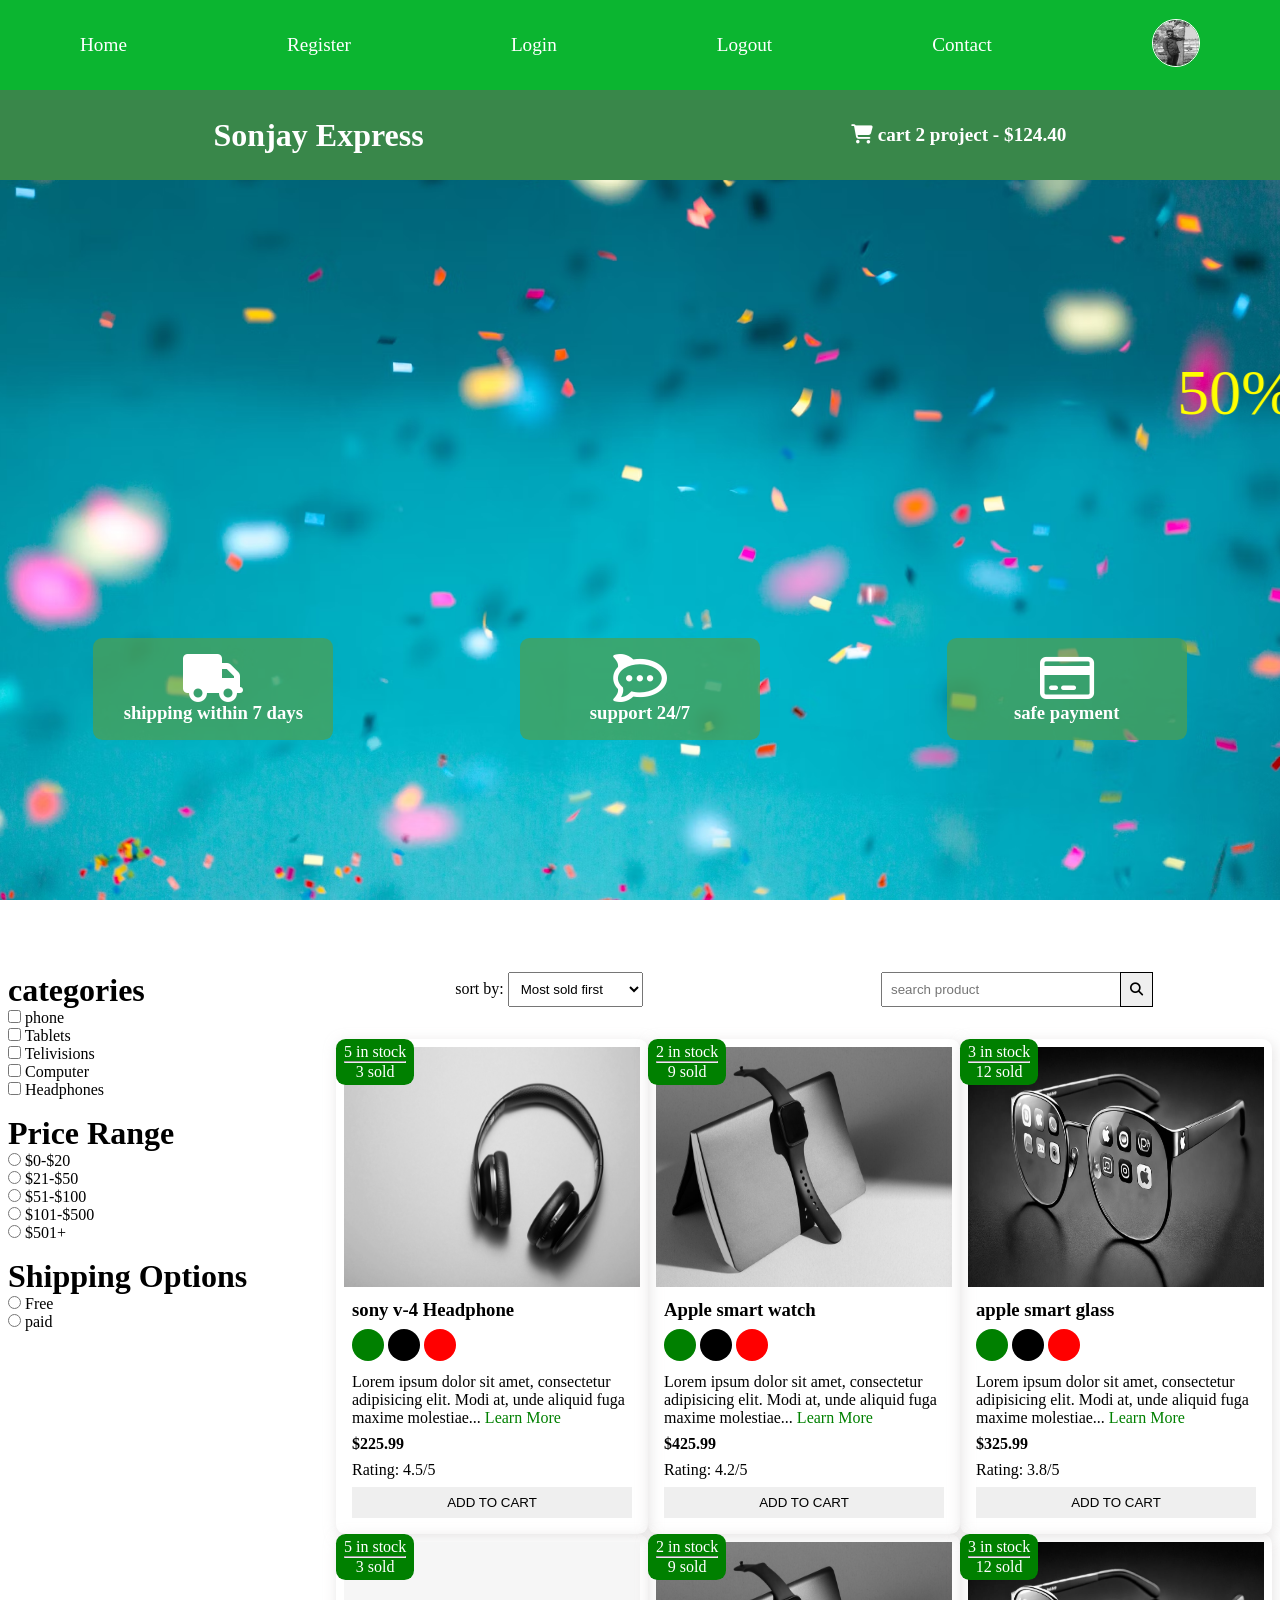
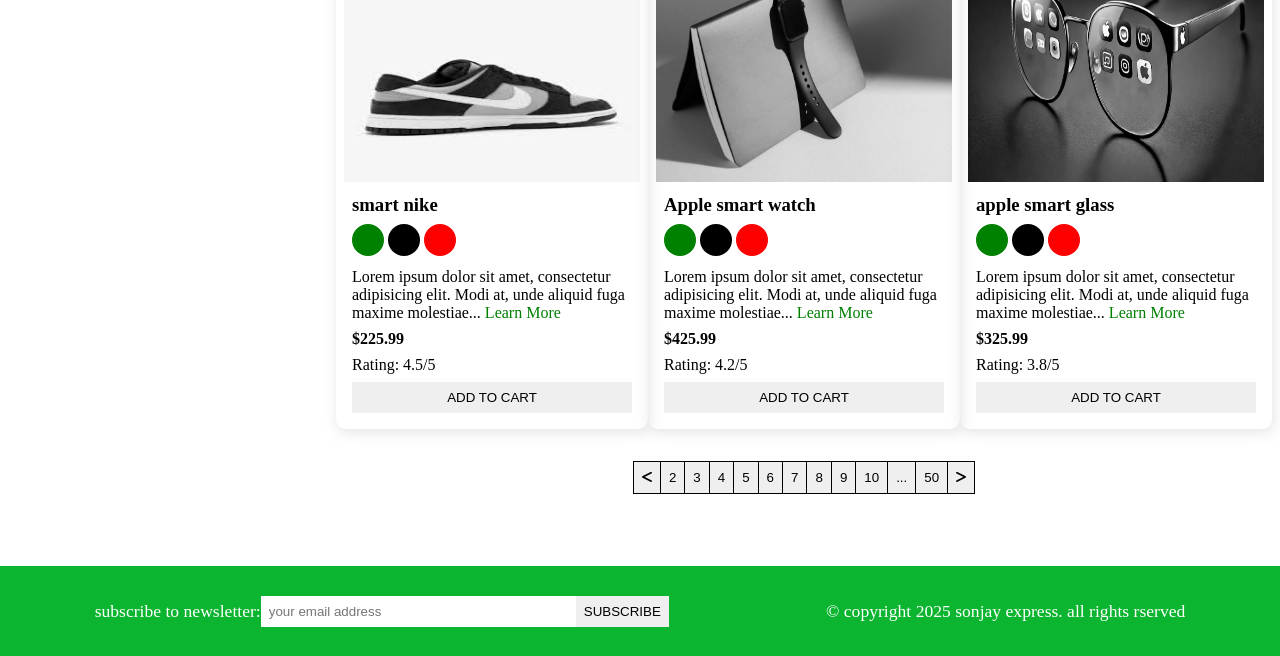
<file: index.html>
<!DOCTYPE html>
<html lang="en">
<head>
    <meta charset="UTF-8">
    <meta name="viewport" content="width=device-width, initial-scale=1.0">
    <meta name="descripiton" content="this is an ecommerce project for making sonjay express">
    <title>ecommerce</title>
    <!-- font awesome cdn  -->
    <link rel="stylesheet" href="https://cdnjs.cloudflare.com/ajax/libs/font-awesome/6.2.1/css/all.min.css" integrity="sha512-MV7K8+y+gLIBoVD59lQIYicR65iaqukzvf/nwasF0nqhPay5w/9lJmVM2hMDcnK1OnMGCdVK+iQrJ7lzPJQd1w==" crossorigin="anonymous" referrerpolicy="no-referrer" />
    <link rel="stylesheet" href="style.css">
</head>
<body>

    <!-- navbar start here -->
     <i class="fas fa-bars fa-2x" id="menu-icon"></i>
     <nav id="menu" class="hidden">
        <ul class="nav-upper flex-space-around">
            <li class="nav-list">
                <a href="index.html"
                class="nav-link">Home</a>
            </li>
            <li class="nav-list">
                <a href="register.html"
                class="nav-link">Register</a>
            </li>
            <li class="nav-list">
                <a href="login.html"
                class="nav-link">Login</a>
            </li>
            <li class="nav-list">
                <a href="index.html"
                class="nav-link">Logout</a>
            </li>
            <li class="nav-list">
                <a href="contact.html"
                class="nav-link">Contact</a>
            </li>
            <li class="nav-list">
                <a href="profile.html"
                class="nav-link"><img class="profile-icon" src="img/sonjay.jpg" alt="profile-icon"></a>
            </li>
        </ul>
         <ul class="nav-lower flex-space-around">
            <li class="nav-list">
               <a href="index.html" class="nav-brand nav-link">Sonjay Express</a>
            </li>
            <li class="nav-list">
                <a href="cart.html" class="nav-link">
                    <span><i class=" fa-solid fa-cart-shopping"></i></span>
                    cart 2 project - $124.40
                </a>
             </li>
         </ul>
     </nav>
    
    <!-- navbar end here -->
    <header class="header">
        <div class="banner flex-space-around">
            <marquee class="banner-title" behavior="" direction="">
                50% Sales going on
            </marquee>
            <div class="features flex-space-around">
                <article class="feature flex-center">
                 <i class="fa-solid fa-truck feature-icon"></i>
                 <h3>shipping within 7 days</h3>
                </article>
                <article class="feature flex-center">
                    <i class="fa-brands fa-rocketchat feature-icon"></i>
                    <h3>support 24/7</h3>
                   </article>
                   <article class="feature flex-center">
                    <i class="fa-regular fa-credit-card feature-icon"></i>
                    <h3>safe payment</h3>
                   </article>
            </div>
        </div>
    </header>
    <!-- header start here -->
     
    <!-- header end here -->

     <main class="flex-center">
      <div class="sidebar">
       <section class="categories-section">
        <h3 class="section-title">categories</h3>
        <ul class="list">
            <li class="list-item">
                <label for="phone">
                    <input type="checkbox" name="phone" id="phone" value="phone">
                    phone
                </label>
            </li>
            <li class="list-item">
                <label for="tablets">
                    <input type="checkbox" name="tablets" id="tablets" value="tablets">
                     Tablets
                </label>
            </li>
             <li class="list-item">
                <label for="telivisions">
                    <input type="checkbox" name="telivisions" id="telivisions" value="telivisions">
                    Telivisions
                </label>
            </li>
            <li class="list-item">
                <label for="computer">
                    <input type="checkbox" name="computer" id="computer" value="computer">
                    Computer
                </label>
            </li>
            <li class="list-item">
                <label for="headphones">
                    <input type="checkbox" name="headphones" id="headphones" value="headphones">
                    Headphones
                </label>
            </li>
            
        </ul>
       </section> 
       <section class="price-section">
        <h3 class="section-title">Price Range</h3>
        <ul class="list">
            <li class="list-item">
                <label for="price1">
                    <input type="radio" name="price" id="price1" value="[0,20]">
                    $0-$20
                </label>
            </li>
            <li class="list-item">
                <label for="price2">
                    <input type="radio" name="price" id="price2" value="[21,50]">
                    $21-$50
                </label>
            </li>
            <li class="list-item">
                <label for="price3">
                    <input type="radio" name="price" id="price3" value="[51,100]">
                    $51-$100
                </label>
            </li>
            <li class="list-item">
                <label for="price4">
                    <input type="radio" name="price" id="price4" value="[101,500]">
                    $101-$500
                </label>
            </li>
            <li class="list-item">
                <label for="price5">
                    <input type="radio" name="price" id="price5" value="[501+]">
                    $501+
                </label>
            </li>
        </ul>
       </section>
       <section class="shipping-section">
        <h3 class="section-title">Shipping Options</h3>
        <ul class="list">
            <li class="list-item">
                <label for="free">
                    <input type="radio" name="shipping" id="free" value="free">
                    Free
                </label>
            </li>
            <li class="list-item">
                <label for="paid">
                    <input type="radio" name="shipping" id="paid" value="paid">
                    paid
                </label>
            </li>
            </ul>
            </section>
      </div>
      <div class="main-content">
       <section class="actiions flex-space-around">
        <div class="actions-sort">
            <label for="sort">sort by: </label>
            <select name="sort" id="sort">
                <option value="sold">Most sold first</option>
                <option value="rating">Most rated first</option>
                <option value="price">cheapest first</option>
                <option value="arrival">newest first</option>
                <option value="discount">biggest discount</option>
            </select>
        </div>

        <div class="actions-search">
            <input type="text" placeholder="search product">
            <button class="btn">
                <i class="fa-sharp fa-solid fa-magnifying-glass"></i>
            </button>
        </div>
       </section>
       <!-- product section start here -->
        <section class="products">

            <article class="product card">
                <div class="badge">
                    <spna>5 in stock</spna>
                    <hr class="hr-design">
                    <span>3 sold</span>
                </div>
                <img class="product-img" src="img/project1.jpg" alt="product1">
                <div class="product-body">
                    <h3 class="product-name">sony v-4 Headphone</h3>
                    <p>
                        <span class="dot green"></span>
                        <span class="dot black"></span>
                        <span class="dot red"></span>
                    </p>
                    <p class="product-description">
                        Lorem ipsum dolor sit amet,
                        consectetur adipisicing elit.
                        Modi at, unde
                        aliquid fuga maxime molestiae...
                        <a href="product.html"
                         class="learn-more">Learn More</a>
                    </p>
                    <h4 class="product-price">$225.99</h4>
                    <p class="product-rating">Rating: 4.5/5</p>
                    <button class="btn product-button">Add To Cart</button> 
                    
                </div>
            </article>

            <article class="product card">
                <div class="badge">
                    <spna>2 in stock</spna>
                    <hr class="hr-design">
                    <span>9 sold</span>
                </div>
                <img class="product-img" src="img/product2.jpg" alt="product2"> 
                <div class="product-body">
                    <h3 class="product-name">Apple smart watch</h3>
                    <p>
                        <span class="dot green"></span>
                        <span class="dot black"></span>
                        <span class="dot red"></span>
                    </p>
                    <p class="product-description">
                        Lorem ipsum dolor sit amet,
                        consectetur adipisicing elit.
                        Modi at, unde
                        aliquid fuga maxime molestiae...
                        <a href="product.html"
                         class="learn-more">Learn More</a>
                    </p>
                    <h4 class="product-price">$425.99</h4>
                    <p class="product-rating">Rating: 4.2/5</p>
                    <button class="btn product-button">Add To Cart</button> 
                </div>
            </article>

            <article class="product card">
                <div class="badge">
                    <spna>3 in stock</spna>
                    <hr class="hr-design">
                    <span>12 sold</span>
                </div>
                <img class="product-img" src="img/product3.jpg" alt="product3">
                <div class="product-body">
                    <h3 class="product-name">apple smart glass</h3>
                    <p>
                        <span class="dot green"></span>
                        <span class="dot black"></span>
                        <span class="dot red"></span>
                    </p>
                    <p class="product-description">
                        Lorem ipsum dolor sit amet,
                        consectetur adipisicing elit.
                        Modi at, unde
                        aliquid fuga maxime molestiae...
                        <a href="product.html"
                         class="learn-more">Learn More</a>
                    </p>
                    <h4 class="product-price">$325.99</h4>
                    <p class="product-rating">Rating: 3.8/5</p>
                    <button class="btn product-button">Add To Cart</button> 
                </div>
            </article>
              
            <article class="product card">
                <div class="badge">
                    <spna>5 in stock</spna>
                    <hr class="hr-design">
                    <span>3 sold</span>
                </div>
                <img class="product-img" src="img/product4.jpg" alt="product1">
                <div class="product-body">
                    <h3 class="product-name">smart nike</h3>
                    <p>
                        <span class="dot green"></span>
                        <span class="dot black"></span>
                        <span class="dot red"></span>
                    </p>
                    <p class="product-description">
                        Lorem ipsum dolor sit amet,
                        consectetur adipisicing elit.
                        Modi at, unde
                        aliquid fuga maxime molestiae...
                        <a href="product.html"
                         class="learn-more">Learn More</a>
                    </p>
                    <h4 class="product-price">$225.99</h4>
                    <p class="product-rating">Rating: 4.5/5</p>
                    <button class="btn product-button">Add To Cart</button> 
                </div>
            </article>

            <article class="product card">
                <div class="badge">
                    <spna>2 in stock</spna>
                    <hr class="hr-design">
                    <span>9 sold</span>
                </div>
                <img class="product-img" src="img/product2.jpg" alt="product2"> 
                <div class="product-body">
                    <h3 class="product-name">Apple smart watch</h3>
                    <p>
                        <span class="dot green"></span>
                        <span class="dot black"></span>
                        <span class="dot red"></span>
                    </p>
                    <p class="product-description">
                        Lorem ipsum dolor sit amet,
                        consectetur adipisicing elit.
                        Modi at, unde
                        aliquid fuga maxime molestiae...
                        <a href="product.html"
                         class="learn-more">Learn More</a>
                    </p>
                    <h4 class="product-price">$425.99</h4>
                    <p class="product-rating">Rating: 4.2/5</p>
                    <button class="btn product-button">Add To Cart</button> 
                </div>
            </article>

            <article class="product card">
                <div class="badge">
                    <spna>3 in stock</spna>
                    <hr class="hr-design">
                    <span>12 sold</span>
                </div>
                <img class="product-img" src="img/product3.jpg" alt="product3">
                <div class="product-body">
                    <h3 class="product-name">apple smart glass</h3>
                    <p>
                        <span class="dot green"></span>
                        <span class="dot black"></span>
                        <span class="dot red"></span>
                    </p>
                    <p class="product-description">
                        Lorem ipsum dolor sit amet,
                        consectetur adipisicing elit.
                        Modi at, unde
                        aliquid fuga maxime molestiae...
                        <a href="product.html"
                         class="learn-more">Learn More</a>
                    </p>
                    <h4 class="product-price">$325.99</h4>
                    <p class="product-rating">Rating: 3.8/5</p>
                    <button class="btn product-button">Add To Cart</button> 
                </div>
            </article>
        </section>
        <div class="pagination">
            <button class="btn pagination-btn">
                <i class="fas fa-less-than"></i>
            </button>
            <button class="btn pagination-btn">2</button>
            <button class="btn pagination-btn">3</button>
            <button class="btn pagination-btn">4</button>
            <button class="btn pagination-btn">5</button>
            <button class="btn pagination-btn">6</button>
            <button class="btn pagination-btn">7</button>
            <button class="btn pagination-btn">8</button>
            <button class="btn pagination-btn">9</button>
            <button class="btn pagination-btn">10</button>
            <button class="btn pagination-btn">...</button>
            <button class="btn pagination-btn">50</button>
            <button class="btn pagination-btn">
                <i class="fas fa-greater-than"></i>
            </button>
        </div> 
       <!-- product section end here -->
      </div>  
     </main>
    <!-- footer start here -->
      <footer class="footer flex-space-around">
        <div class="flex-space-around">
            <label for="subscribe">subscribe to newsletter: </label>
            <input
             type="email"
             id="subscribe"
             name="subscribe"
             class="footer-input"
             placeholder="your email address"
             >
             <button class="btn btn-subscribe">subscribe</button>
        </div>
        <div>
            <p>&copy; copyright 2025 sonjay express. all rights rserved</p>
        </div>
      </footer>
    <!-- footer end here -->


    <script src="./scripts/index.js"></script>


</body>
</html>
</file>
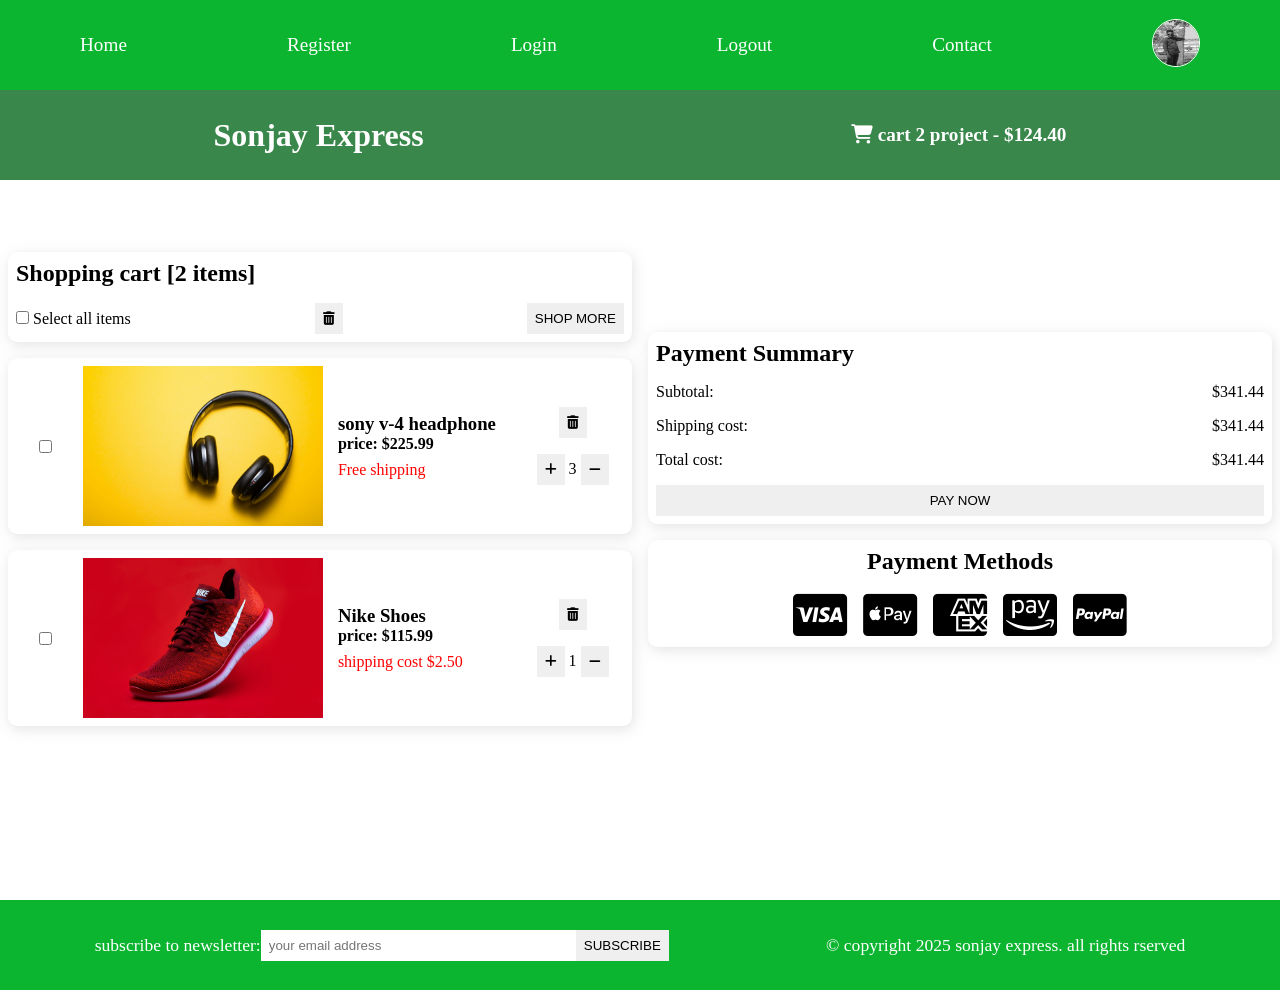
<file: cart.html>
<!DOCTYPE html>
<html lang="en">
<head>
    <meta charset="UTF-8">
    <meta name="viewport" content="width=device-width, initial-scale=1.0">
    <meta name="descripiton" content="this is an ecommerce project for making sonjay express">
    <title>ecommerce</title>
    <!-- font awesome cdn  -->
    <link rel="stylesheet" href="https://cdnjs.cloudflare.com/ajax/libs/font-awesome/6.2.1/css/all.min.css" integrity="sha512-MV7K8+y+gLIBoVD59lQIYicR65iaqukzvf/nwasF0nqhPay5w/9lJmVM2hMDcnK1OnMGCdVK+iQrJ7lzPJQd1w==" crossorigin="anonymous" referrerpolicy="no-referrer" />
    <link rel="stylesheet" href="style.css">
</head>
<body>

    <!-- navbar start here -->
    <i class="fas fa-bars fa-2x" id="menu-icon"></i>
     <nav id="menu" class="hidden">
        <ul class="nav-upper flex-space-around">
            <li class="nav-list">
                <a href="index.html"
                class="nav-link">Home</a>
            </li>
            <li class="nav-list">
                <a href="register.html"
                class="nav-link">Register</a>
            </li>
            <li class="nav-list">
                <a href="login.html"
                class="nav-link">Login</a>
            </li>
            <li class="nav-list">
                <a href="index.html"
                class="nav-link">Logout</a>
            </li>
            <li class="nav-list">
                <a href="contact.html"
                class="nav-link">Contact</a>
            </li>
            <li class="nav-list">
                <a href="profile.html"
                class="nav-link"><img class="profile-icon" src="img/sonjay.jpg" alt="profile-icon"></a>
            </li>
        </ul>
         <ul class="nav-lower flex-space-around">
            <li class="nav-list">
               <a href="index.html" class="nav-brand nav-link">Sonjay Express</a>
            </li>
            <li class="nav-list">
                <a href="cart.html" class="nav-link">
                    <span><i class=" fa-solid fa-cart-shopping"></i></span>
                    cart 2 project - $124.40
                </a>
             </li>
         </ul>
     </nav>
    
    <!-- navbar end here -->
     <main>
      <div class="cart flex-center">
        <div class="cart-items">
         <div class="cart-items-heading card">
            <h2>Shopping cart [2 items]</h2>
            <div class="cart-items-action">
              <label for="select">
                <input type="checkbox" name="select" id="select">
                 Select all items
              </label>
              <button class="btn">
               <i class="fas fa-trash-alt"></i> 
              </button>
              <button class="btn">Shop More</button>
            </div>
         </div>

         <div class="cart-item card flex-space-around">
           <input type="checkbox" name="" id="">
           <img src="img/project1.jpg" alt="product1" class="cart-item-img">
           <div class="cart-item-description">
            <h3 class="product-name">sony v-4 headphone</h3>
            <h4 class="product-price">price: $225.99</h4>
            <p class="cart-item-shipping">Free shipping</p>
           </div> 
           <div class="cart-item-actions">
            <button class="btn"><i class="fas fa-trash-alt"></i></button>
            <div>
                <button class="btn"><i class="fas fa-add"></i></button>
                <span>3</span>
                <button class="btn"><i class="fas fa-minus"></i></button>   
            </div>
           </div>
         </div>
         <div class="cart-item card flex-space-around">
            <input type="checkbox" name="" id="">
            <img src="img/product5.jpg" alt="product1" class="cart-item-img">
            <div class="cart-item-description">
             <h3 class="product-name">Nike Shoes</h3>
             <h4 class="product-price">price: $115.99</h4>
             <p class="cart-item-shipping">shipping cost $2.50</p>
            </div> 
            <div class="cart-item-actions">
             <button class="btn"><i class="fas fa-trash-alt"></i></button>
             <div>
                 <button class="btn"><i class="fas fa-add"></i></button>
                 <span>1</span>
                 <button class="btn"><i class="fas fa-minus"></i></button>   
             </div>
            </div>
          </div>
        </div>
        <div class="cart-payment">
          <div class="cart-payment-summary card">
            <h2>Payment Summary</h2>
            <div>
                <p>Subtotal:</p>
                <p>$341.44</p>
            </div>
            <div>
                <p>Shipping cost:</p>
                <p>$341.44</p>
            </div>
            <div>
                <p>Total cost:</p>
                <p>$341.44</p>
            </div>
            <button class="btn cart-payment-btn">
                Pay Now
                 
            </button>
          </div>
           <div class="cart-payment-methods card">
            <h2>Payment Methods</h2>
            <div>
                <i class="fa-brands fa-cc-visa fa-3x"></i>
                <i class="fa-brands fa-cc-apple-pay fa-3x"></i>
                <i class="fa-brands fa-cc-amex fa-3x"></i>
                <i class="fa-brands fa-cc-amazon-pay fa-3x"></i>
                <i class="fa-brands fa-cc-paypal fa-3x"></i>
            </div>
           </div>
        </div>
      </div> 
     </main>
    <!-- footer start here -->
      <footer class="footer flex-space-around">
        <div class="flex-space-around">
            <label for="subscribe">subscribe to newsletter: </label>
            <input
             type="email"
             id="subscribe"
             name="subscribe"
             class="footer-input"
             placeholder="your email address"
             >
             <button class="btn btn-subscribe">subscribe</button>
        </div>
        <div>
            <p>&copy; copyright 2025 sonjay express. all rights rserved</p>
        </div>
      </footer>
    <!-- footer end here -->

    <script src="scripts/index.js"></script>
</body>
</html>
</file>
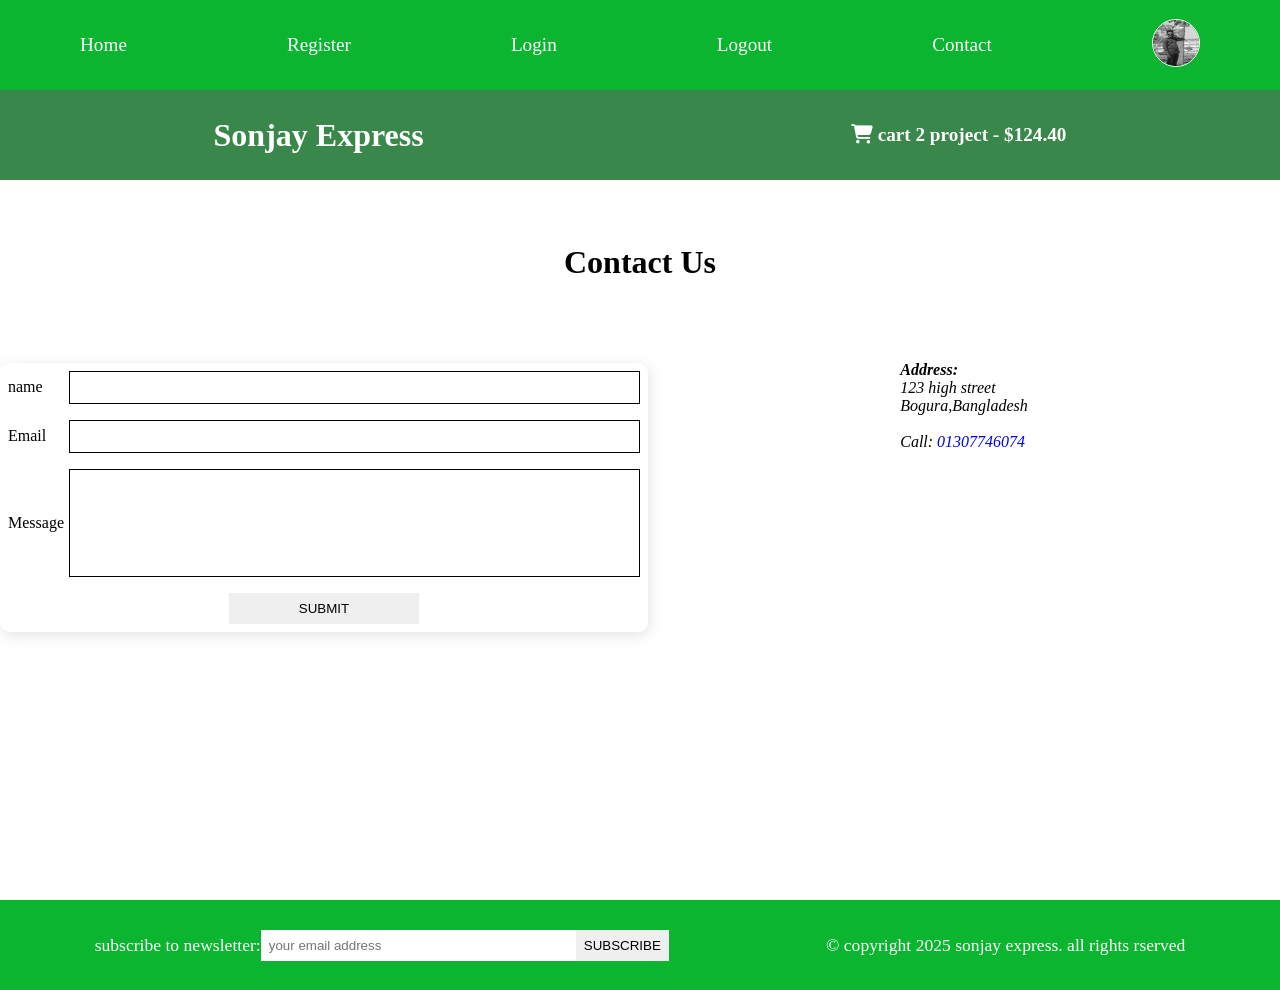
<file: contact.html>
<!DOCTYPE html>
<html lang="en">
<head>
    <meta charset="UTF-8">
    <meta name="viewport" content="width=device-width, initial-scale=1.0">
    <meta name="descripiton" content="this is an ecommerce project for making sonjay express">
    <title>ecommerce</title>
    <!-- font awesome cdn  -->
    <link rel="stylesheet" href="https://cdnjs.cloudflare.com/ajax/libs/font-awesome/6.2.1/css/all.min.css" integrity="sha512-MV7K8+y+gLIBoVD59lQIYicR65iaqukzvf/nwasF0nqhPay5w/9lJmVM2hMDcnK1OnMGCdVK+iQrJ7lzPJQd1w==" crossorigin="anonymous" referrerpolicy="no-referrer" />
    <link rel="stylesheet" href="style.css">
</head>
<body>

    <!-- navbar start here -->
    <i class="fas fa-bars fa-2x" id="menu-icon"></i>
     <nav id="menu" class="hidden">
        <ul class="nav-upper flex-space-around">
            <li class="nav-list">
                <a href="index.html"
                class="nav-link">Home</a>
            </li>
            <li class="nav-list">
                <a href="register.html"
                class="nav-link">Register</a>
            </li>
            <li class="nav-list">
                <a href="login.html"
                class="nav-link">Login</a>
            </li>
            <li class="nav-list">
                <a href="index.html"
                class="nav-link">Logout</a>
            </li>
            <li class="nav-list">
                <a href="contact.html"
                class="nav-link">Contact</a>
            </li>
            <li class="nav-list">
                <a href="profile.html"
                class="nav-link"><img class="profile-icon" src="img/sonjay.jpg" alt="profile-icon"></a>
            </li>
        </ul>
         <ul class="nav-lower flex-space-around">
            <li class="nav-list">
               <a href="index.html" class="nav-brand nav-link">Sonjay Express</a>
            </li>
            <li class="nav-list">
                <a href="cart.html" class="nav-link">
                    <span><i class=" fa-solid fa-cart-shopping"></i></span>
                    cart 2 project - $124.40
                </a>
             </li>
         </ul>
     </nav>
    
    <!-- navbar end here -->
     <main>
        <section class="contact-section">
            <h2 class="section-title text-center">Contact Us</h2>
            <div class="contact-container flex-center">
                <form action="" class="form card">
                    <div class="form-control flex-center">
                        <label for="name">name</label>
                        <input type="text" id="name" 
                        required autocomplete="name">
                    </div>
                    <div class="form-control flex-center">
                        <label for="email">Email</label>
                        <input type="email" id="email" 
                        required autocomplete="email">
                    </div>
                    <div class="form-control flex-center">
                        <label for="message">Message</label>
                        <textarea name="message" id="message"></textarea>
                    </div>
                    <div class="form-control flex-center form-btn-field">
                        <button type="submit" class="btn contact-btn">submit</button>
                    </div>
                </form>
                <div class="contact-address flex-space-around">
                    <address>
                        <h4>Address:</h4>
                        <p>123 high street</p>
                        <p>Bogura,Bangladesh</p>
                        <br>
                        <span>Call: </span>
                        <a href="tel: 01307746074">01307746074</a>
                    </address>
                    <iframe class="contact-map" src="https://www.google.com/maps/embed?pb=!1m18!1m12!1m3!1d3620.560743790108!2d89.3597420740112!3d24.844691045890908!2m3!1f0!2f0!3f0!3m2!1i1024!2i768!4f13.1!3m3!1m2!1s0x39fc54f839fd9bb3%3A0xecd9f0e7ec49466d!2z4Ka24KeN4Kaw4KeA4Ka24KeN4Kaw4KeAIOCmsOCmvuCmp-CmvuCmruCmvuCmp-CmrCDgpq7gpqjgp43gpqbgpr_gprAtIOCmuOCnh-CmieCmnOCml-CmvuCnnOCngCwg4Kaq4Ka-4Kay4Kaq4Ka-4Kah4Ka84Ka-IChBbmFuZGEgQXNocmFtKQ!5e0!3m2!1sen!2sbd!4v1738766811728!5m2!1sen!2sbd" style="border:0;" allowfullscreen="" loading="lazy" referrerpolicy="no-referrer-when-downgrade"></iframe>
                </div>
            </div>
        </section>
     </main>
    <!-- footer start here -->
      <footer class="footer flex-space-around">
        <div class="flex-space-around">
            <label for="subscribe">subscribe to newsletter: </label>
            <input
             type="email"
             id="subscribe"
             name="subscribe"
             class="footer-input"
             placeholder="your email address"
             >
             <button class="btn btn-subscribe">subscribe</button>
        </div>
        <div>
            <p>&copy; copyright 2025 sonjay express. all rights rserved</p>
        </div>
      </footer>
    <!-- footer end here -->

    <script src="scripts/index.js"></script>
</body>
</html>
</file>
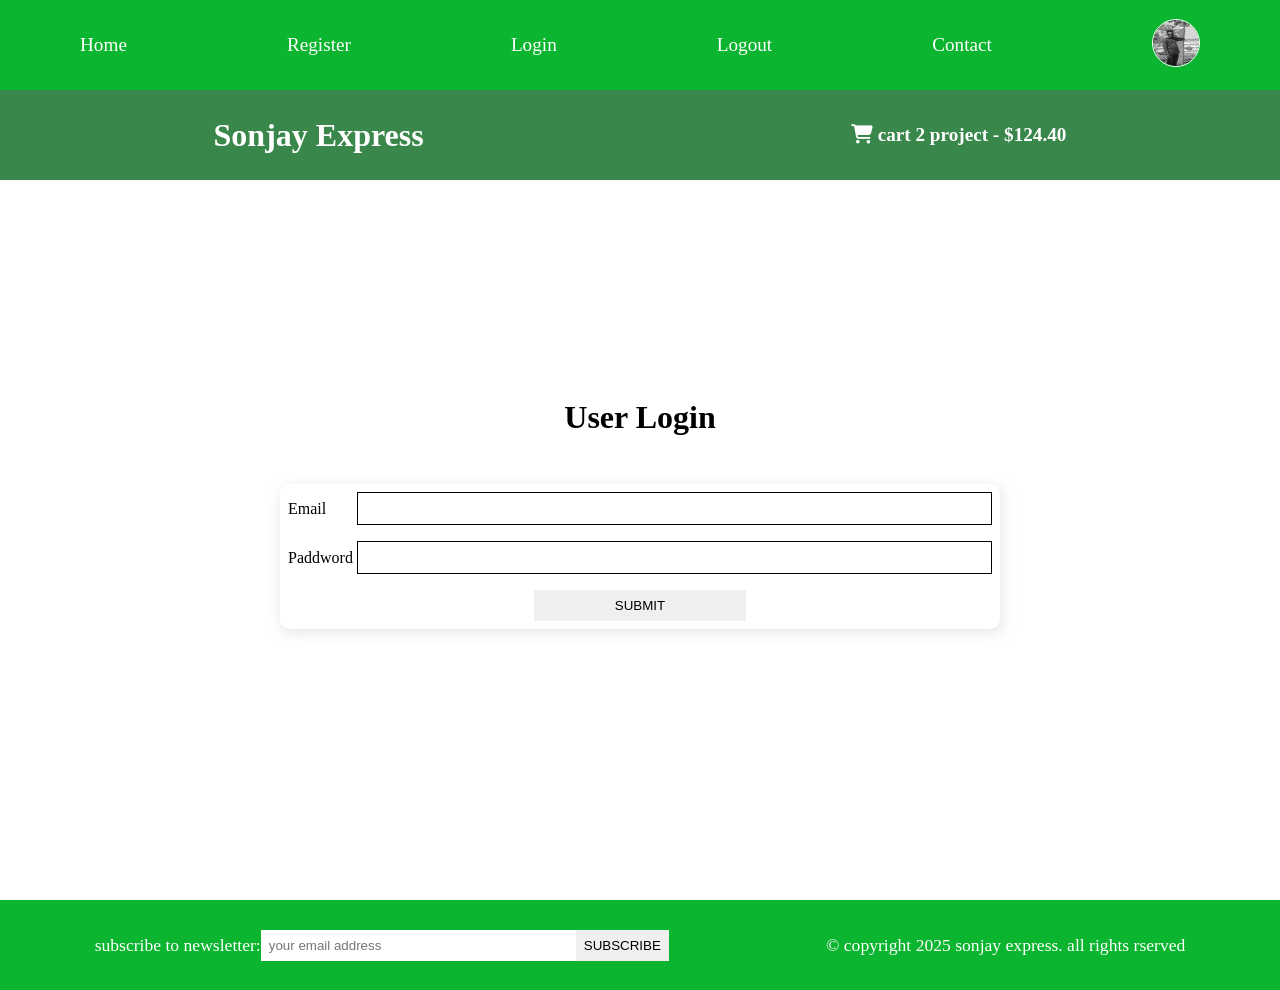
<file: login.html>
<!DOCTYPE html>
<html lang="en">
<head>
    <meta charset="UTF-8">
    <meta name="viewport" content="width=device-width, initial-scale=1.0">
    <meta name="descripiton" content="this is an ecommerce project for making sonjay express">
    <title>ecommerce</title>
    <!-- font awesome cdn -->
    <link rel="stylesheet" href="https://cdnjs.cloudflare.com/ajax/libs/font-awesome/6.2.1/css/all.min.css" integrity="sha512-MV7K8+y+gLIBoVD59lQIYicR65iaqukzvf/nwasF0nqhPay5w/9lJmVM2hMDcnK1OnMGCdVK+iQrJ7lzPJQd1w==" crossorigin="anonymous" referrerpolicy="no-referrer" />
    <link rel="stylesheet" href="style.css">
</head>
<body>

    <!-- navbar start here -->
    <i class="fas fa-bars fa-2x" id="menu-icon"></i>
     <nav id="menu" class="hidden">
        <ul class="nav-upper flex-space-around">
            <li class="nav-list">
                <a href="index.html"
                class="nav-link">Home</a>
            </li>
            <li class="nav-list">
                <a href="register.html"
                class="nav-link">Register</a>
            </li>
            <li class="nav-list">
                <a href="login.html"
                class="nav-link">Login</a>
            </li>
            <li class="nav-list">
                <a href="index.html"
                class="nav-link">Logout</a>
            </li>
            <li class="nav-list">
                <a href="contact.html"
                class="nav-link">Contact</a>
            </li>
            <li class="nav-list">
                <a href="profile.html"
                class="nav-link"><img class="profile-icon" src="img/sonjay.jpg" alt="profile-icon"></a>
            </li>
        </ul>
         <ul class="nav-lower flex-space-around">
            <li class="nav-list">
               <a href="index.html" class="nav-brand nav-link">Sonjay Express</a>
            </li>
            <li class="nav-list">
                <a href="cart.html" class="nav-link">
                    <span><i class=" fa-solid fa-cart-shopping"></i></span>
                    cart 2 project - $124.40
                </a>
             </li>
         </ul>
     </nav>
    
    <!-- navbar end here -->
     <main>
        <section class="login">
            <h2 class="section-title text-center">User Login</h2>
            <div class="card">
             <form action="" class="form">
                <div class="form-control flex-center">
                    <label for="email">Email</label>
                    <input type="email" id="email" 
                    required autocomplete="email">
                </div>
                <div class="form-control flex-center">
                    <label for="password">Paddword</label>
                    <input type="password" id="password" 
                    required autocomplete="password">
                </div>
                <div class="form-control flex-center form-btn-field">
                    <button type="submit" class="btn contact-btn">submit</button>
                </div>
             </form>   
            </div>
        </section>
     </main>
    <!-- footer start here -->
      <footer class="footer flex-space-around">
        <div class="flex-space-around">
            <label for="subscribe">subscribe to newsletter: </label>
            <input
             type="email"
             id="subscribe"
             name="subscribe"
             class="footer-input"
             placeholder="your email address"
             >
             <button class="btn btn-subscribe">subscribe</button>
        </div>
        <div>
            <p>&copy; copyright 2025 sonjay express. all rights rserved</p>
        </div>
      </footer>
    <!-- footer end here -->

    <script src="scripts/index.js"></script>
</body>
</html>
</file>
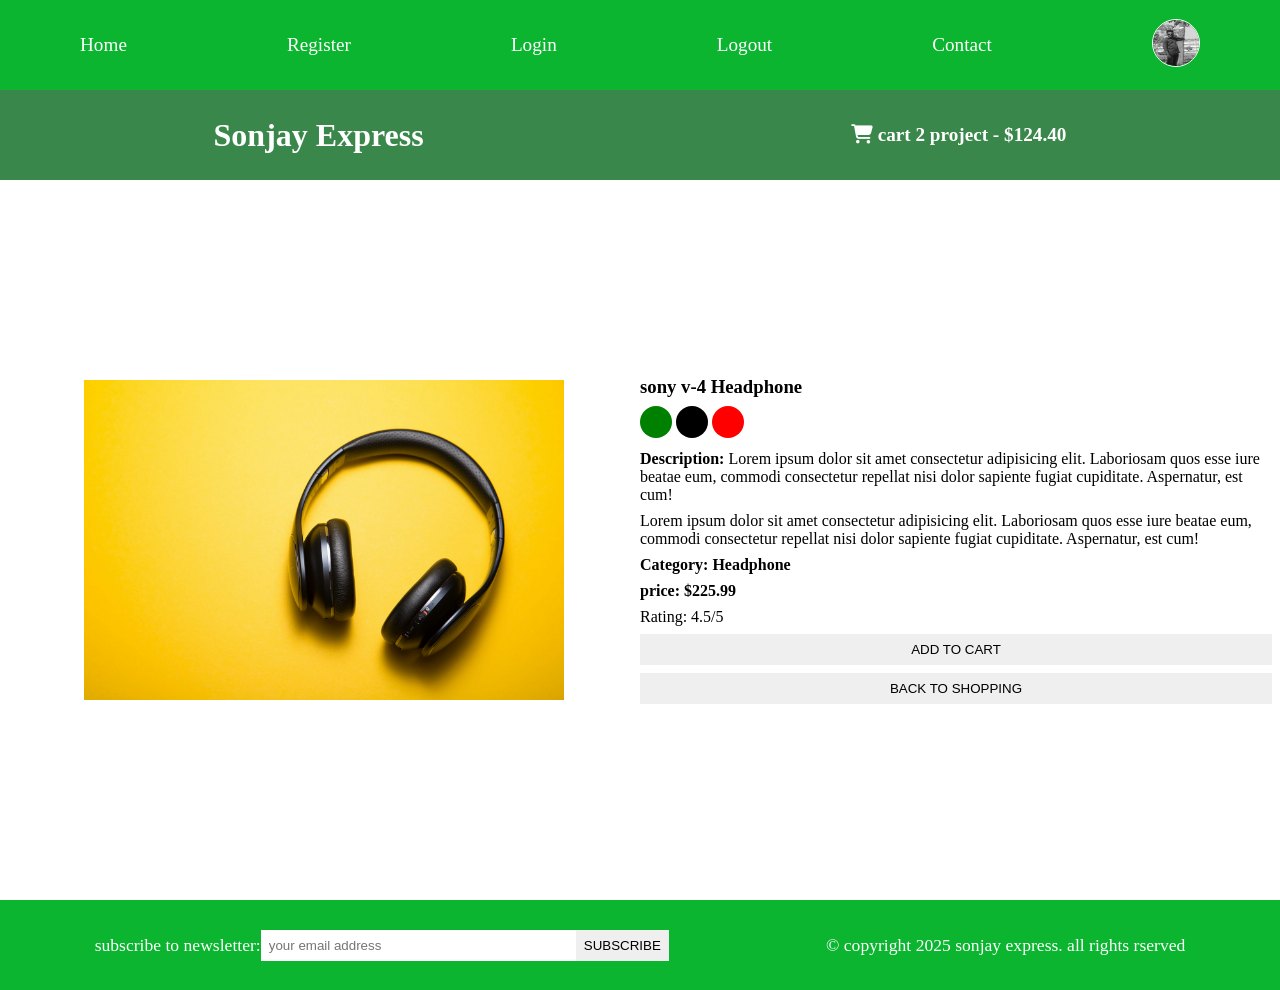
<file: product.html>
<!DOCTYPE html>
<html lang="en">
<head>
    <meta charset="UTF-8">
    <meta name="viewport" content="width=device-width, initial-scale=1.0">
    <meta name="descripiton" content="this is an ecommerce project for making sonjay express">
    <title>ecommerce</title>
    <!-- font awesome cdn  -->
    <link rel="stylesheet" href="https://cdnjs.cloudflare.com/ajax/libs/font-awesome/6.2.1/css/all.min.css" integrity="sha512-MV7K8+y+gLIBoVD59lQIYicR65iaqukzvf/nwasF0nqhPay5w/9lJmVM2hMDcnK1OnMGCdVK+iQrJ7lzPJQd1w==" crossorigin="anonymous" referrerpolicy="no-referrer" />
    <link rel="stylesheet" href="style.css">
</head>
<body>

    <!-- navbar start here -->
    <i class="fas fa-bars fa-2x" id="menu-icon"></i>
     <nav id="menu" class="hidden">
        <ul class="nav-upper flex-space-around">
            <li class="nav-list">
                <a href="index.html"
                class="nav-link">Home</a>
            </li>
            <li class="nav-list">
                <a href="register.html"
                class="nav-link">Register</a>
            </li>
            <li class="nav-list">
                <a href="login.html"
                class="nav-link">Login</a>
            </li>
            <li class="nav-list">
                <a href="index.html"
                class="nav-link">Logout</a>
            </li>
            <li class="nav-list">
                <a href="contact.html"
                class="nav-link">Contact</a>
            </li>
            <li class="nav-list">
                <a href="profile.html"
                class="nav-link"><img class="profile-icon" src="img/sonjay.jpg" alt="profile-icon"></a>
            </li>
        </ul>
         <ul class="nav-lower flex-space-around">
            <li class="nav-list">
               <a href="index.html" class="nav-brand nav-link">Sonjay Express</a>
            </li>
            <li class="nav-list">
                <a href="cart.html" class="nav-link">
                    <span><i class=" fa-solid fa-cart-shopping"></i></span>
                    cart 2 project - $124.40
                </a>
             </li>
         </ul>
     </nav>
    
    <!-- navbar end here -->
     <main class="flex-center">
        <div class="main-content">
            <section class="product-details flex-center">
                <div class="product-details-left flex-center">
                    <img src="img/project1.jpg" alt="product1">
                </div>
                <div class="product-details-right">
                    <h3 class="product-name">sony v-4 Headphone</h3>
                    <p>
                        <span class="dot green"></span>
                        <span class="dot black"></span>
                        <span class="dot red"></span>
                    </p>
                    <p class="product-description">
                        <strong>Description: </strong>
                        Lorem ipsum dolor sit amet consectetur adipisicing elit. Laboriosam quos esse iure beatae eum, commodi consectetur repellat nisi dolor sapiente fugiat cupiditate. Aspernatur, est cum! 
                    </p>
                    <p class="product-description">
                        Lorem ipsum dolor sit amet consectetur adipisicing elit. Laboriosam quos esse iure beatae eum, commodi consectetur repellat nisi dolor sapiente fugiat cupiditate. Aspernatur, est cum! 
                    </p>
                    <h4 class="product-category">Category: Headphone</h4>
                    <h4 class="product-price">price: $225.99</h4>
                    <p class="product-rating">Rating: 4.5/5</p>
                    <button class="btn product-button">Add To Cart</button>
                    <button class="btn product-button">Back To shopping</button>
                </div>
            </section>
        </div>
     </main>
    <!-- footer start here -->
      <footer class="footer flex-space-around">
        <div class="flex-space-around">
            <label for="subscribe">subscribe to newsletter: </label>
            <input
             type="email"
             id="subscribe"
             name="subscribe"
             class="footer-input"
             placeholder="your email address"
             >
             <button class="btn btn-subscribe">subscribe</button>
        </div>
        <div>
            <p>&copy; copyright 2025 sonjay express. all rights rserved</p>
        </div>
      </footer>
    <!-- footer end here -->

    <script src="scripts/index.js"></script>
</body>
</html>
</file>
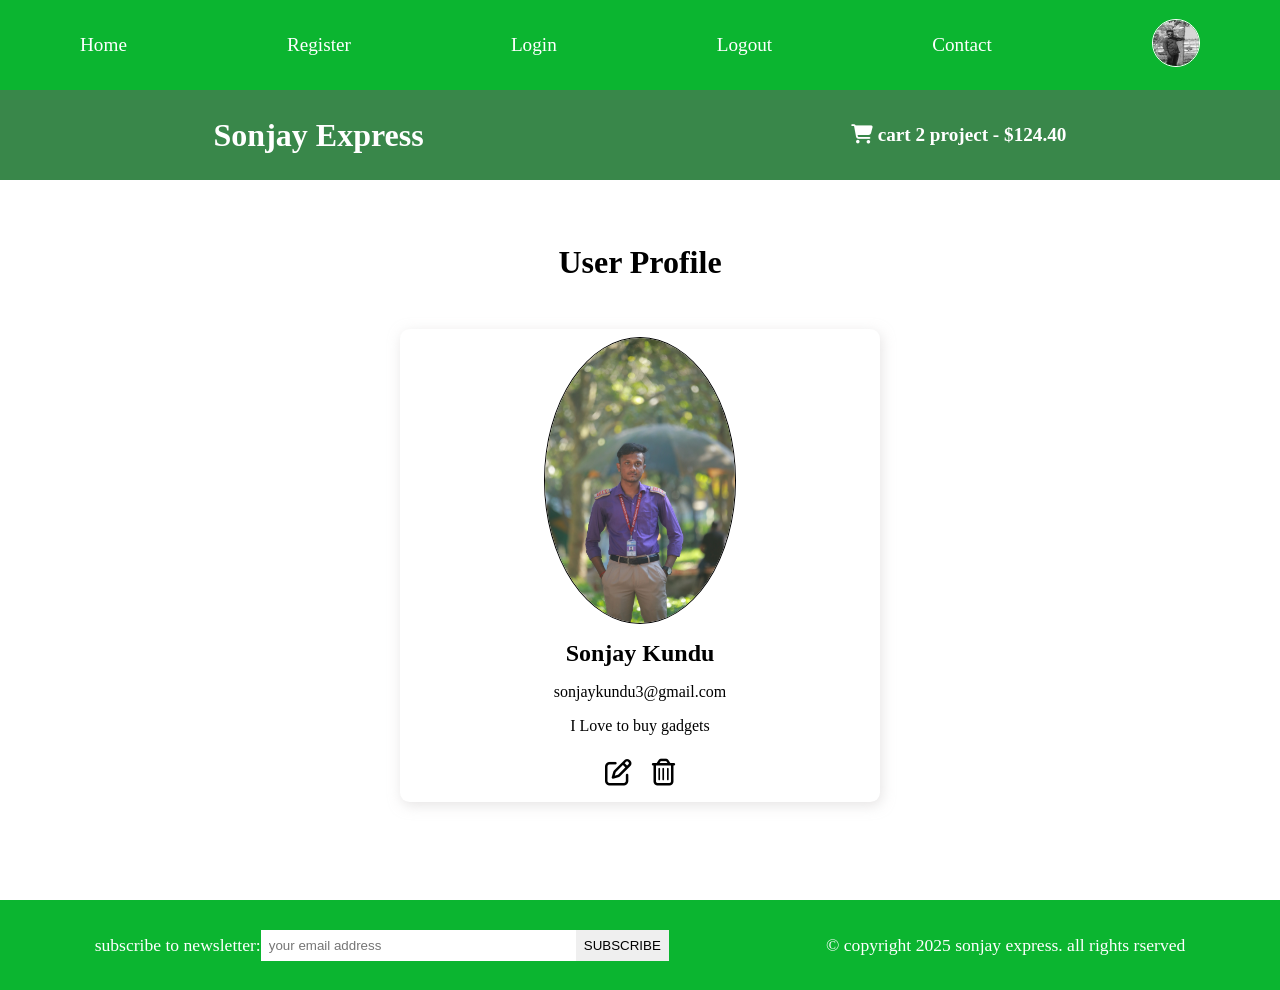
<file: profile.html>
<!DOCTYPE html>
<html lang="en">
<head>
    <meta charset="UTF-8">
    <meta name="viewport" content="width=device-width, initial-scale=1.0">
    <meta name="descripiton" content="this is an ecommerce project for making sonjay express">
    <title>ecommerce</title>
    <!-- font awesome cdn  -->
    <link rel="stylesheet" href="https://cdnjs.cloudflare.com/ajax/libs/font-awesome/6.2.1/css/all.min.css" integrity="sha512-MV7K8+y+gLIBoVD59lQIYicR65iaqukzvf/nwasF0nqhPay5w/9lJmVM2hMDcnK1OnMGCdVK+iQrJ7lzPJQd1w==" crossorigin="anonymous" referrerpolicy="no-referrer" />
    <link rel="stylesheet" href="style.css">
</head>
<body>

    <!-- navbar start here -->
    <i class="fas fa-bars fa-2x" id="menu-icon"></i>
     <nav id="menu" class="hidden">
        <ul class="nav-upper flex-space-around">
            <li class="nav-list">
                <a href="index.html"
                class="nav-link">Home</a>
            </li>
            <li class="nav-list">
                <a href="register.html"
                class="nav-link">Register</a>
            </li>
            <li class="nav-list">
                <a href="login.html"
                class="nav-link">Login</a>
            </li>
            <li class="nav-list">
                <a href="index.html"
                class="nav-link">Logout</a>
            </li>
            <li class="nav-list">
                <a href="contact.html"
                class="nav-link">Contact</a>
            </li>
            <li class="nav-list">
                <a href="profile.html"
                class="nav-link"><img class="profile-icon" src="img/sonjay.jpg" alt="profile-icon"></a>
            </li>
        </ul>
         <ul class="nav-lower flex-space-around">
            <li class="nav-list">
               <a href="index.html" class="nav-brand nav-link">Sonjay Express</a>
            </li>
            <li class="nav-list">
                <a href="cart.html" class="nav-link">
                    <span><i class=" fa-solid fa-cart-shopping"></i></span>
                    cart 2 project - $124.40
                </a>
             </li>
         </ul>
     </nav>
    
    <!-- navbar end here -->
     <main>
      <section class="profile flex-center">
        <h2 class="section-title text-center">User Profile</h2>
        <div class="card flex-center">
            <img src="img/sonjay1.jpg" alt="profile" class="profile-img">
            <h2 class="profile-name">Sonjay Kundu</h2>
            <p class="profile-email">sonjaykundu3@gmail.com</p>
            <p class="profile-about">I Love to buy gadgets</p>
            <div class="profile-buttons">
                <button class="btn profile-edit-btn">
                    <i class="far fa-edit fa-2x"></i>
                </button>
                <button class="btn profile-delete-btn">
                    <i class="far fa-trash-alt fa-2x"></i>
                </button>
            </div> 
        </div>
      </section>
     </main>
    <!-- footer start here -->
      <footer class="footer flex-space-around">
        <div class="flex-space-around">
            <label for="subscribe">subscribe to newsletter: </label>
            <input
             type="email"
             id="subscribe"
             name="subscribe"
             class="footer-input"
             placeholder="your email address"
             >
             <button class="btn btn-subscribe">subscribe</button>
        </div>
        <div>
            <p>&copy; copyright 2025 sonjay express. all rights rserved</p>
        </div>
      </footer>
    <!-- footer end here -->

    <script src="scripts/index.js"></script>
</body>
</html>
</file>
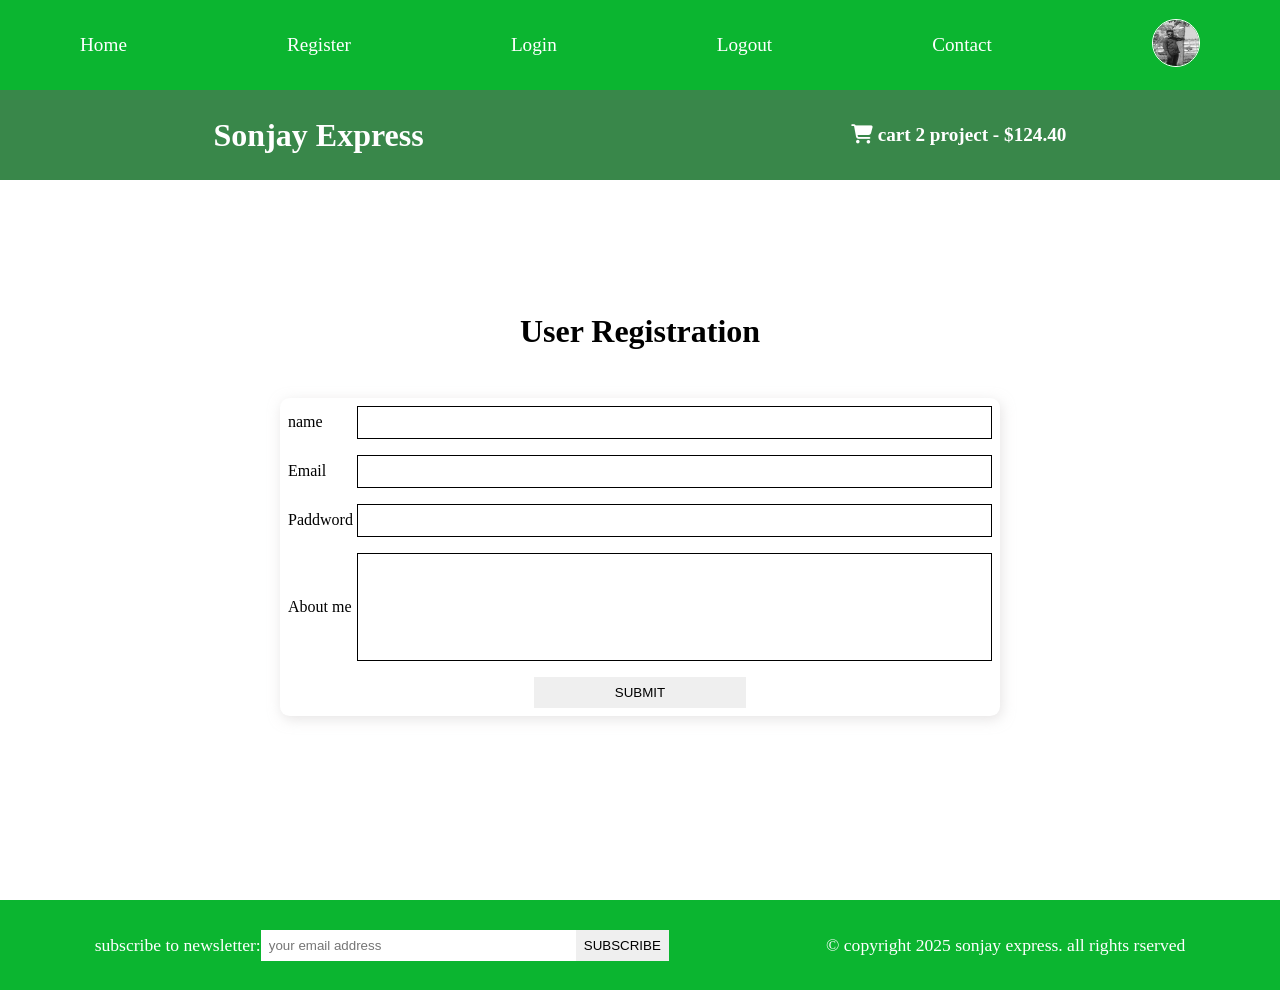
<file: register.html>
<!DOCTYPE html>
<html lang="en">
<head>
    <meta charset="UTF-8">
    <meta name="viewport" content="width=device-width, initial-scale=1.0">
    <meta name="descripiton" content="this is an ecommerce project for making sonjay express">
    <title>ecommerce</title>
    <!-- font awesome cdn  -->
    <link rel="stylesheet" href="https://cdnjs.cloudflare.com/ajax/libs/font-awesome/6.2.1/css/all.min.css" integrity="sha512-MV7K8+y+gLIBoVD59lQIYicR65iaqukzvf/nwasF0nqhPay5w/9lJmVM2hMDcnK1OnMGCdVK+iQrJ7lzPJQd1w==" crossorigin="anonymous" referrerpolicy="no-referrer" />
    <link rel="stylesheet" href="style.css">
</head>
<body>

    <!-- navbar start here -->
    <i class="fas fa-bars fa-2x" id="menu-icon"></i>
     <nav id="menu" class="hidden">
        <ul class="nav-upper flex-space-around">
            <li class="nav-list">
                <a href="index.html"
                class="nav-link">Home</a>
            </li>
            <li class="nav-list">
                <a href="register.html"
                class="nav-link">Register</a>
            </li>
            <li class="nav-list">
                <a href="login.html"
                class="nav-link">Login</a>
            </li>
            <li class="nav-list">
                <a href="index.html"
                class="nav-link">Logout</a>
            </li>
            <li class="nav-list">
                <a href="contact.html"
                class="nav-link">Contact</a>
            </li>
            <li class="nav-list">
                <a href="profile.html"
                class="nav-link"><img class="profile-icon" src="img/sonjay.jpg" alt="profile-icon"></a>
            </li>
        </ul>
         <ul class="nav-lower flex-space-around">
            <li class="nav-list">
               <a href="index.html" class="nav-brand nav-link">Sonjay Express</a>
            </li>
            <li class="nav-list">
                <a href="cart.html" class="nav-link">
                    <span><i class=" fa-solid fa-cart-shopping"></i></span>
                    cart 2 project - $124.40
                </a>
             </li>
         </ul>
     </nav>
    
    <!-- navbar end here -->
     <main>
        <section class="register">
            <h2 class="section-title text-center">User Registration</h2>
            <div class="card">
             <form action="" class="form">
                <div class="form-control flex-center">
                    <label for="name">name</label>
                    <input type="text" id="name" 
                    required autocomplete="name">
                </div>
                <div class="form-control flex-center">
                    <label for="email">Email</label>
                    <input type="email" id="email" 
                    required autocomplete="email">
                </div>
                <div class="form-control flex-center">
                    <label for="password">Paddword</label>
                    <input type="password" id="password" 
                    required autocomplete="password">
                </div>
                <div class="form-control flex-center">
                    <label for="about">About me</label>
                    <textarea name="about" id="about"></textarea>
                </div>
                <div class="form-control flex-center form-btn-field">
                    <button type="submit" class="btn contact-btn">submit</button>
                </div>
             </form>   
            </div>
        </section>
     </main>
    <!-- footer start here -->
      <footer class="footer flex-space-around">
        <div class="flex-space-around">
            <label for="subscribe">subscribe to newsletter: </label>
            <input
             type="email"
             id="subscribe"
             name="subscribe"
             class="footer-input"
             placeholder="your email address"
             >
             <button class="btn btn-subscribe">subscribe</button>
        </div>
        <div>
            <p>&copy; copyright 2025 sonjay express. all rights rserved</p>
        </div>
      </footer>
    <!-- footer end here -->

    <script src="scripts/index.js"></script>


</body>
</html>
</file>
<file: style.css>
/* reset code and common start here */
 :root{
    --primary-color: rgb(11,181,48);
    --secondary-color: rgba(36,122,55,0.9);
    --padding: 0.5rem;
    --transition: all 0.3s;
    --border-radius: 0.6rem;
    --box-shadow: 0.1rem 0.2rem 0.8rem rgba(205,202,202,0.5);
}
*{
    box-sizing: border-box;
    list-style-type: none;
    margin: 0;
    padding: 0;
    outline: none;
    text-decoration: none;
}
html{
    scroll-behavior: smooth;
}
img{
    width: 100%;
    height: auto;
} 
.flex-center{
    display: flex;
    justify-content: center;
    align-items: center;
}
.flex-space-around{
    display: flex;
    justify-content: space-around;
    align-items: center;
}
.btn{
    border: none;
    padding: var(--padding);
    cursor: pointer;
    text-transform: uppercase;
    transition: var(--transition);
}
.btn:hover{
    background-color: var(--secondary-color);
}
.card{
    box-shadow: var(--box-shadow);
    border-radius: var(--border-radius);
    transition: var(--transition);
    padding: var(--padding);
}
.card:hover{
  box-shadow: 0.1rem 0.2rem 0.8rem rgba(205,202,202,1); 
}
.hr-desgin{
    margin: 0.5rem 0;
}
.dot{
    height: 2rem;
    width: 2rem;
    border-radius: 50%;
    display: inline-block;
}
.red{
    background-color: red;
}
.green{
    background-color: green;
}
.black{
    background-color: black;
}
.text-center{
  text-align: center;
}
.section-title{
  font-size: 2rem;
}
/* reset conde and common end here*/

/* navbar start here */
   #menu-icon{
    display: none;
   }
   nav{
    font-family: 'Times New Roman', Times, serif;
    font-size: 1.2rem;

    position: sticky;
    top: 0;
    left: 0;
    z-index: 100;
   }
   .nav-upper{
    min-height: 10vh;
    background-color: var(--primary-color);
    padding: 1rem 0;
   }
   .nav-list{
    transition: var(--transition);
   }
   .nav-list:hover{
    text-decoration: overline;
    color: black;
   }
   .nav-link{
    color: white;
    transition: var(--transition);
   }
   .nav-link:hover{
    color: black;
   }
   .profile-icon{
    width: 3rem;
    height: 3rem;
    border-radius: 50%;
    border: white 1px solid;
    filter: saturate(0);
    transition: var(--transition);
   }
   .profile-icon:hover{
    filter: saturate(1);
   }
   .nav-lower{
    min-height: 10vh;
    background-color: var(--secondary-color);
    font-weight: bolder;
   }
   .nav-brand{
    font-size: 2rem;
   }
/* navbar end here */

/* header start here */
 .header{
    padding: 4rem 0;
    height: 80vh;
    background: url(img/banner4.jpg) no-repeat center;
    background-attachment: fixed;
    background-size: cover;
 }
.banner{
    width: 100%;
    height: 100%;
    flex-direction: column;
}
.banner-title{
    font-size: 4rem;
    color: yellow;
    padding: 1rem;
    border-radius: var(--border-radius);
}
.features{
    width: 100%;
}
.feature{
    background-color: rgba(80,160,78,0.7);
    color: white;
    border-radius: var(--border-radius);
    padding: 1rem;
    width: 15rem;
    flex-direction: column;
    gap: 1;
}
.feature-icon{
    font-size: 3rem;
}
/* header end here */
/* main start here */
  main{
    padding: 4rem 0;
    min-height: 80vh;
  }
  .sidebar{
    flex: 1;
    padding: var(--padding);
    display: flex;
    flex-direction: column;
    justify-content: center;
    gap: 1rem;
    align-self: flex-start;
  }
  .main-content{
    flex: 3;
    padding: var(--padding);
  }
  .actions-sort select{
    padding: var(--padding);
  }
  .actions-search input{
        padding: var(--padding);
        width: 15rem;
  }
  .actions-search button{
    margin-left: -0.3rem;
    border: 1px solid;
    padding: 0.55rem;
  }
  .products{
    display: grid;
    grid-template-columns: repeat(3, minmax(0, 1fr));
    padding: 2rem 0;
  }
  .product{
   position: relative;
  }
  .badge{
    position: absolute;
    top: 0;
    left: 0;
    background-color: green;
    color: white;
    padding: 4px 8px;
    text-align: center;
    border-radius: var(--border-radius);
    z-index: 10;
  }
  .product-img{
    width: 100%;
    height: 15rem;
    filter: saturate(0);
    transition: var(--transition);
  }
  .product-img:hover{
    filter: saturate(1);
  }
  .product-body{
    padding: var(--padding);
    display: flex;
    flex-direction: column;
    gap: 0.5rem;
  }
  .learn-more{
    color: green;
  }
  /* pagination start here */
   .pagination{
    display: flex;
    justify-content: center;
    align-items: center;
   }
   .pagination-btn{
    border-width: 1px 1px 1px 0;
    border-style: solid;
   }
   .pagination-btn:first-child{
    border-width: 1px 1px 1px 1px;
    border-style: solid;
   }
  /* paginatio end here */
  /* product details start here */
    .product-details-left{
      flex: 1;
    }
    .product-details-left img{
      height: 20rem;
      width: 30rem;
    }
    .product-details-right{
      flex: 1;
      display: flex;
      flex-direction: column;
      gap: 0.5rem;

    }
  /* product details end here */
  /* cart design start here */
   .cart{
    padding: var(--padding);
    gap: 1rem;
   }
   .cart .card{
    margin-bottom: 1rem;
   }
   .cart-items{
    flex: 1;
   }
   .cart-items-action{
    margin-top: 1rem;
    display: flex;
    justify-content: space-between;
    align-items: center;
   }
  .cart-item input{
      flex: 0.1;
  }
  .cart-item-img{
    flex: 0.2;
    width: 15rem;
    height: 10rem;
  }
  .cart-item-description{
    flex: 0.4;
  }
  .cart-item-shipping{
    margin-top: 0.5rem;
    color: red;
  }
  .cart-item-actions{
    flex: 0.2;
    display: flex;
    flex-direction: column;
    justify-content: center;
    align-items: center;
    gap: 1rem;
  }
   .cart-payment{
    flex: 1;
   }
   .cart-payment-summary > div{
    display: flex;
    justify-content: space-between;
    align-items: center;
    margin: 1rem 0;
   }
   .cart-payment-btn{
    width: 100%;
   }
   .cart-payment-methods > h2{
    text-align: center;
    margin-bottom: 1rem;
   }
   .cart-payment-methods > div{
    display: flex;
    justify-content: center;
    align-items: center;
    gap: 1rem;
   }
  /* cart design end here */
 /*register and login section start here*/
  .register, .login{
    display: flex;
    flex-direction: column;
    justify-content: center;
    align-items: center;
    gap: 3rem;
    min-height: 60vh;
  }
  .register .card, 
  .login .card{
    width: 45rem;
  }
  .form{
    flex: 1;
    display: flex;
    flex-direction: column;
    gap: 1rem;
  }
  .form-control label{
    flex: 0.1;
    text-align: left;
  }
  .form-control input,
  textarea{
    flex: 0.9;
    padding: var(--padding);
    border: 1px solid;
    
  } 
  .form-control textarea{
    resize: none;
    height: 12vh;
  }
  .form-btn-field{
    border-radius: var(--border-radius);
  }
  .contact-btn{
    width: 30%;
  }
 /* register section end here */
 /* profile start here */
   .profile{
    flex-direction: column;
    gap: 3rem;
   }
   .profile .card{
    padding: var(--padding);
    width: 30rem;
    flex-direction: column;
    gap: 1rem;
   }
   .profile-img{
    width: 15vw;
    border-radius: 50%;
    border: 1px solid;
   }
   .profile-buttons button{
    background-color: transparent;
   }
 /* profile end here */
 /* contact start here */
 .contact-section{
  min-height: 52vh;
 }
 .contact-container{
  margin-top: 5rem; 
 }
 .contact-address{
  flex: 1;
  gap: 2rem;
  flex-direction: column;
 }
 .contact-map{
  width: 80%;
 }
 /* contact end here */
/* main end here */

/* footer start here */
.footer{
    padding: 1rem;
    background-color: var(--primary-color);
    min-height: 10vh;
    color: white;
    font-size: 1.1rem;
}
.btn-subscribe{
    margin-left: -5px;
}
.footer-input{
    border: none;
    padding: var(--padding);
    width: 20rem;
}
/* footer end here */


@media (max-width: 992px){
   .flex-space-around{
    flex-direction: column;
    gap: 1rem;
    padding: 1rem 0;
   }
   #menu-icon{
     display: block;
     text-align: center;
     margin: 1rem 0;
     cursor: pointer;
   }
   .hidden{
    display: none;
   }
   .header{
    height: 100vh;
   }
   .products{
    grid-template-columns: repeat(2, minmax(0,1fr));
   }
   .cart-items, .cart-payment{
    width: 90%;
   }
   .form,
   .form-control{
    width: 100%;
   }
    .form-control input,
    textarea{
      width: 80%;
    }
    .contact-address{
      width: 100%;
    }
   .register .card,
   .login .card{
    width: 90%;
   }
}
@media (max-width: 768px){
    .flex-center{
        flex-direction: column;
        gap: 1rem;
        padding: 1rem 0;
       }
    .products{
        grid-template-columns: repeat(1, minmax(0,1fr));
       }
    
}
@media (max-width: 600px){
    
}
</file>
